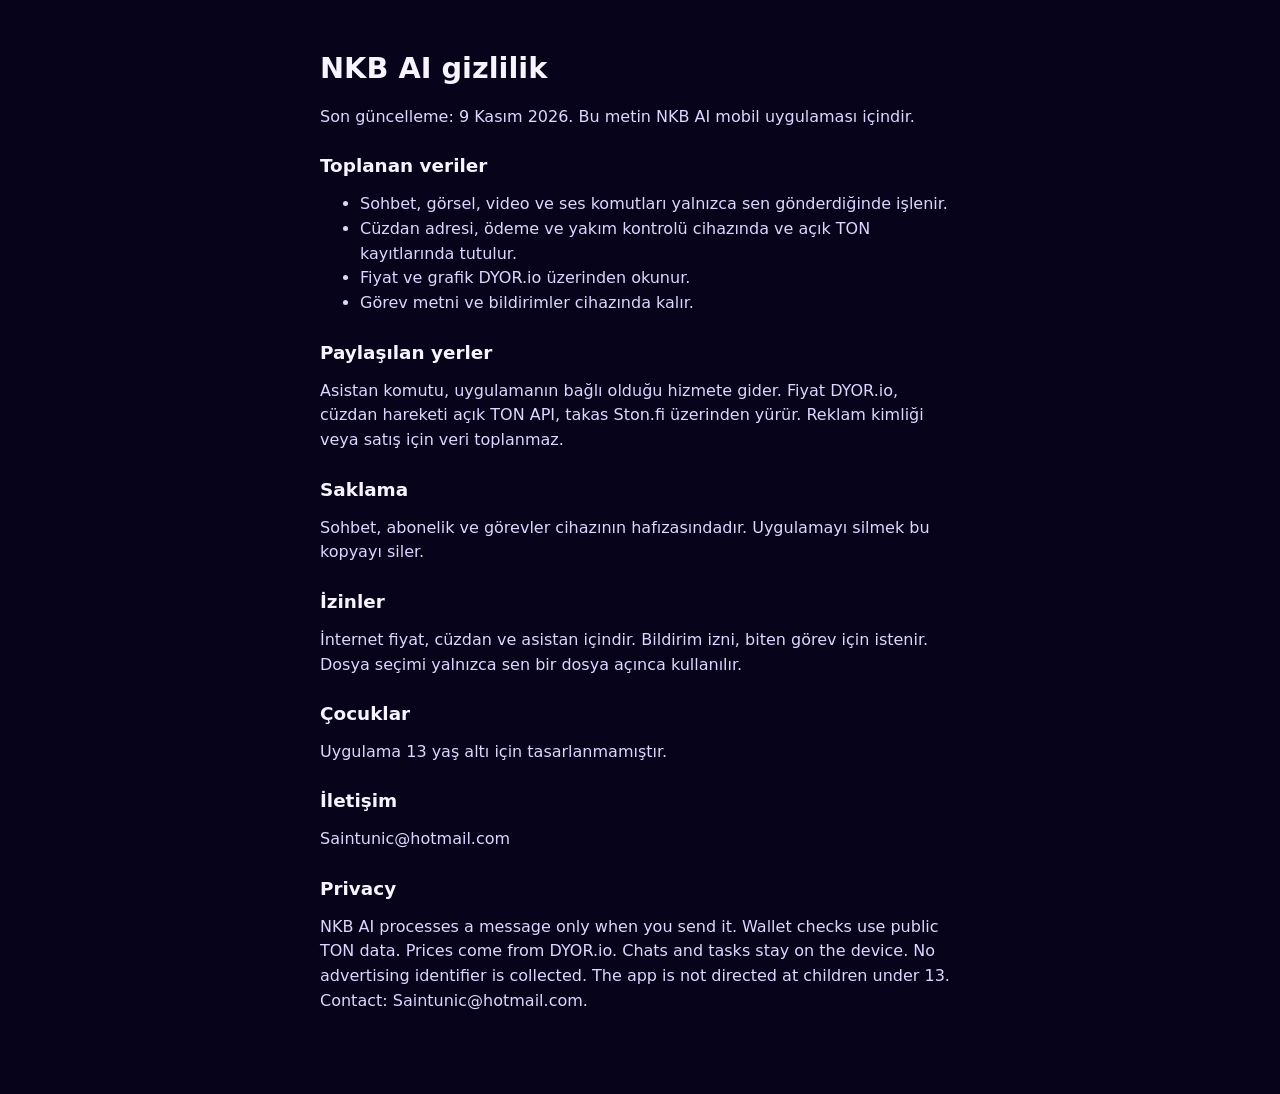
<file: privacy.html>
<!DOCTYPE html>
<html lang="tr">
<head>
  <meta charset="utf-8" />
  <meta name="viewport" content="width=device-width, initial-scale=1" />
  <title>NKB AI gizlilik</title>
  <style>
    body { margin: 0; font-family: system-ui, sans-serif; background: #07031a; color: #f8f4ff; }
    main { max-width: 40rem; margin: 0 auto; padding: 2rem 1.25rem 4rem; }
    h1 { font-size: 1.8rem; }
    h2 { font-size: 1.15rem; margin-top: 1.6rem; }
    p, li { line-height: 1.55; color: #ddd6fe; }
    a { color: #d8b4fe; }
  </style>
</head>
<body>
  <main>
    <h1>NKB AI gizlilik</h1>
    <p>Son güncelleme: 9 Kasım 2026. Bu metin NKB AI mobil uygulaması içindir.</p>
    <h2>Toplanan veriler</h2>
    <ul>
      <li>Sohbet, görsel, video ve ses komutları yalnızca sen gönderdiğinde işlenir.</li>
      <li>Cüzdan adresi, ödeme ve yakım kontrolü cihazında ve açık TON kayıtlarında tutulur.</li>
      <li>Fiyat ve grafik DYOR.io üzerinden okunur.</li>
      <li>Görev metni ve bildirimler cihazında kalır.</li>
    </ul>
    <h2>Paylaşılan yerler</h2>
    <p>Asistan komutu, uygulamanın bağlı olduğu hizmete gider. Fiyat DYOR.io, cüzdan hareketi açık TON API, takas Ston.fi üzerinden yürür. Reklam kimliği veya satış için veri toplanmaz.</p>
    <h2>Saklama</h2>
    <p>Sohbet, abonelik ve görevler cihazının hafızasındadır. Uygulamayı silmek bu kopyayı siler.</p>
    <h2>İzinler</h2>
    <p>İnternet fiyat, cüzdan ve asistan içindir. Bildirim izni, biten görev için istenir. Dosya seçimi yalnızca sen bir dosya açınca kullanılır.</p>
    <h2>Çocuklar</h2>
    <p>Uygulama 13 yaş altı için tasarlanmamıştır.</p>
    <h2>İletişim</h2>
    <p>Saintunic@hotmail.com</p>
    <h2>Privacy</h2>
    <p>NKB AI processes a message only when you send it. Wallet checks use public TON data. Prices come from DYOR.io. Chats and tasks stay on the device. No advertising identifier is collected. The app is not directed at children under 13. Contact: Saintunic@hotmail.com.</p>
  </main>
</body>
</html>
</file>
